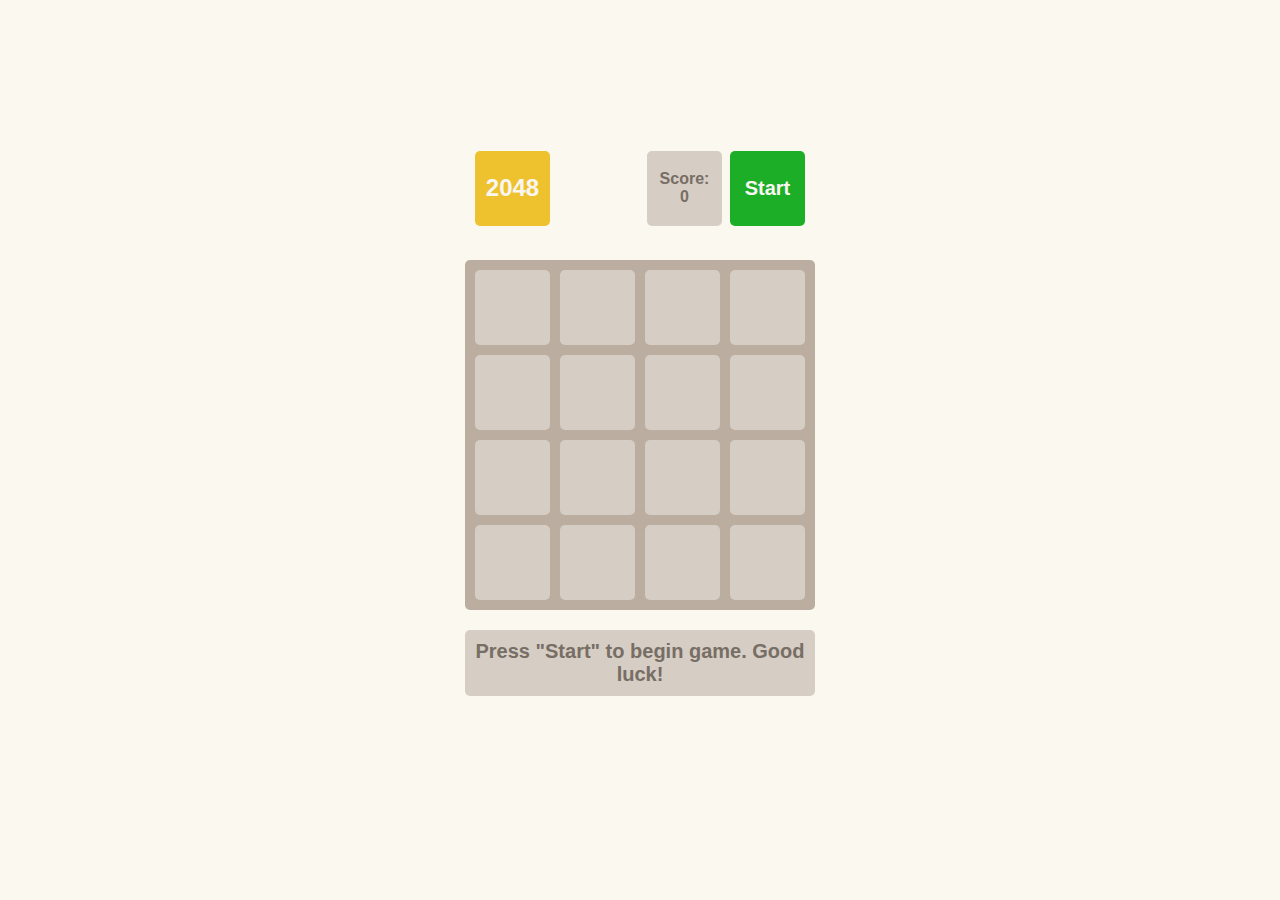
<file: index.html>
<!DOCTYPE html><html lang="en"><head><meta charset="UTF-8"><meta name="viewport" content="width=device-width, initial-scale=1.0"><title>2048</title><link rel="stylesheet" href="main.1ce5a2f8.css"></head><body> <div class="container"> <div class="game-header"> <h1>2048</h1> <div class="controls"> <p class="info"> Score: <span class="game-score">0</span> </p> <button class="button start"> Start </button> </div> </div> <table class="game-field"> <tbody> <tr class="field-row"> <td class="field-cell"></td> <td class="field-cell"></td> <td class="field-cell"></td> <td class="field-cell"></td> </tr> <tr class="field-row"> <td class="field-cell"></td> <td class="field-cell"></td> <td class="field-cell"></td> <td class="field-cell"></td> </tr> <tr class="field-row"> <td class="field-cell"></td> <td class="field-cell"></td> <td class="field-cell"></td> <td class="field-cell"></td> </tr> <tr class="field-row"> <td class="field-cell"></td> <td class="field-cell"></td> <td class="field-cell"></td> <td class="field-cell"></td> </tr> </tbody> </table> <div class="message-container"> <p class="message message-lose hidden"> You lose! Restart the game? </p> <p class="message message-win hidden"> Winner! Congrats! You did it! </p> <p class="message message-start"> Press "Start" to begin game. Good luck! </p> </div> </div> <script type="text/javascript" src="main.467f8381.js"></script> </body></html>
</file>
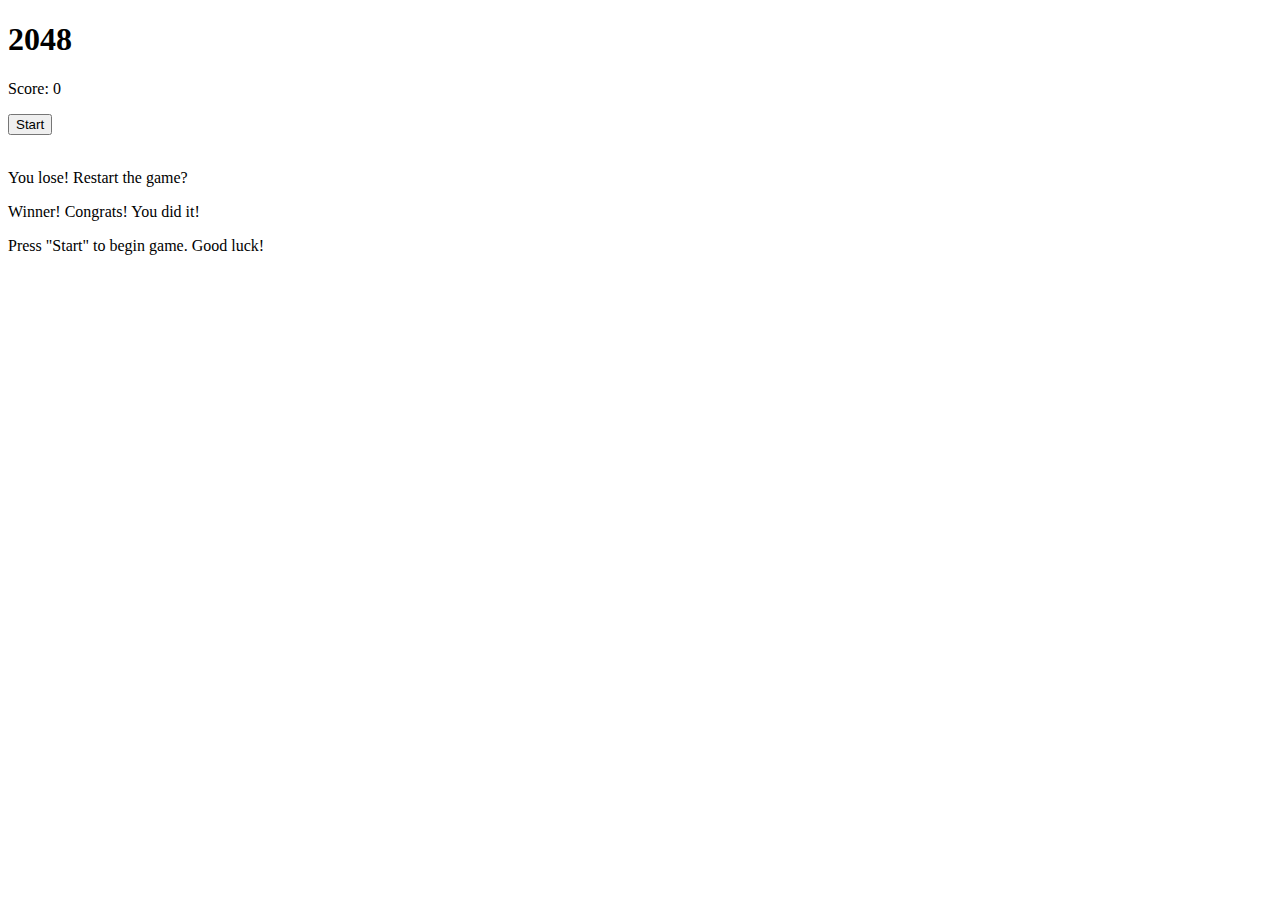
<file: src/index.html>
<!DOCTYPE html>
<html lang="en">
  <head>
    <meta charset="UTF-8">
    <meta name="viewport" content="width=device-width, initial-scale=1.0">
    <title>2048</title>
    <link rel="stylesheet" href="./styles/main.scss">
  </head>
  <body>
    <div class="container">
      <div class="game-header">
        <h1>2048</h1>
        <div class="controls">
          <p class="info">
            Score: <span class="game-score">0</span>
          </p>

          <button class="button start">
            Start
          </button>
        </div>
      </div>

      <table class="game-field">
        <tbody>
          <tr class="field-row">
            <td class="field-cell"></td>
            <td class="field-cell"></td>
            <td class="field-cell"></td>
            <td class="field-cell"></td>
          </tr>

          <tr class="field-row">
            <td class="field-cell"></td>
            <td class="field-cell"></td>
            <td class="field-cell"></td>
            <td class="field-cell"></td>
          </tr>

          <tr class="field-row">
            <td class="field-cell"></td>
            <td class="field-cell"></td>
            <td class="field-cell"></td>
            <td class="field-cell"></td>
          </tr>

          <tr class="field-row">
            <td class="field-cell"></td>
            <td class="field-cell"></td>
            <td class="field-cell"></td>
            <td class="field-cell"></td>
          </tr>
        </tbody>
      </table>

      <div class="message-container">
        <p class="message message-lose hidden">
          You lose! Restart the game?
        </p>
        <p class="message message-win hidden">
          Winner! Congrats! You did it!
        </p>
        <p class="message message-start">
          Press "Start" to begin game. Good luck!
        </p>
      </div>
    </div>
    <script type="text/javascript" src="scripts/main.js"></script>
  </body>
</html>
</file>
<file: main.1ce5a2f8.css>
body{margin:0;display:flex;align-items:center;justify-content:center;min-height:100vh;background:#fbf8ef;font-family:sans-serif;font-size:24px;font-weight:900}.field-cell{background:#d6cdc4;width:75px;height:75px;border-radius:5px;color:#776e65;box-sizing:border-box;text-align:center;vertical-align:center;user-select:none}.field-cell--2{background:#eee4da}.field-cell--4{background:#ede0c8}.field-cell--8{background:#f2b179;color:#f9f6f2}.field-cell--16{background:#f59563;color:#f9f6f2}.field-cell--32{background:#f67c5f;color:#f9f6f2}.field-cell--64{background:#f65e3b;color:#f9f6f2}.field-cell--128{background:#edcf72;color:#f9f6f2}.field-cell--256{background:#edcc61;color:#f9f6f2}.field-cell--512{background:#edc850;color:#f9f6f2}.field-cell--1024{background:#edc53f;color:#f9f6f2}.field-cell--2048{background:#edc22e;color:#f9f6f2}.game-field{background:#bbada0;border-spacing:10px;border-radius:5px}.game-header{display:flex;width:100%;justify-content:space-between;margin-bottom:24px;padding:10px;box-sizing:border-box}h1{background:#edc22e;color:#f9f6f2;font-size:24px;margin:0}.info,h1{width:75px;height:75px;border-radius:5px;display:flex;align-items:center;justify-content:center;box-sizing:border-box}.info{flex-direction:column;background:#d6cdc4;color:#776e65;font-size:16px;margin:0 8px 0 0}.controls{display:flex}.button{border:none;border-radius:5px;cursor:pointer;color:#f9f6f2;font-family:sans-serif;font-weight:700;font-size:16px;width:75px;height:75px;outline:none;transition:background .25s ease}.start{background:#1dae28;font-size:20px;transition:background .3s ease}.start:hover{background:#179921}.restart{background:#f1b2b2;transition:background .3s ease}.restart:hover{background:#f87474}.message{box-sizing:border-box;width:100%;background:#d6cdc4;color:#776e65;padding:10px;text-align:center;border-radius:5px;font-size:20px}.hidden{display:none}.container{display:flex;flex-direction:column;align-items:center;width:350px}.message-win{background:#edc22e;color:#f9f6f2}.message-container{width:100%;height:150px}
/*# sourceMappingURL=main.1ce5a2f8.css.map */
</file>
